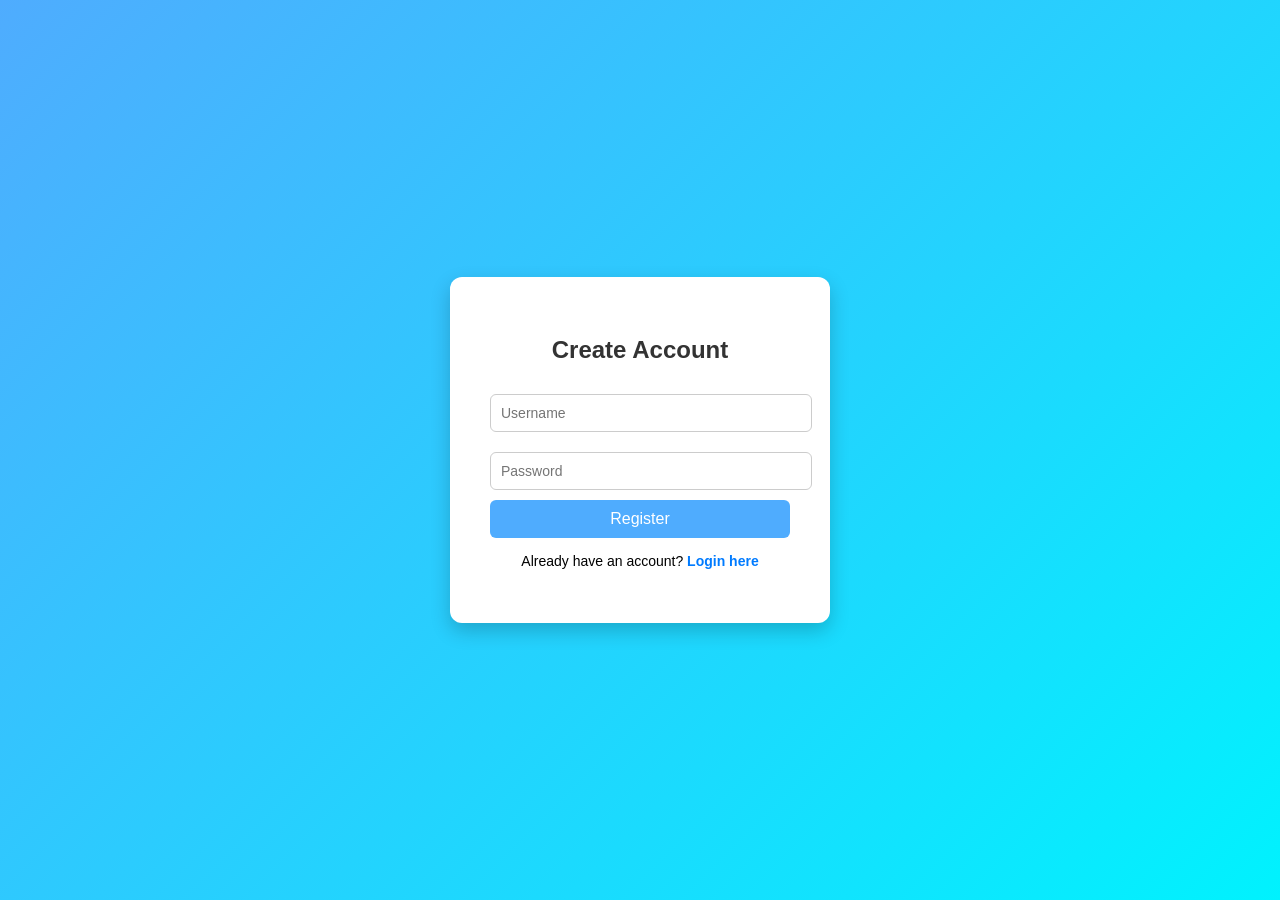
<file: src/main/resources/static/register.html>
<!DOCTYPE html>
<html>
<head>
    <title>Register</title>
    <link rel="stylesheet" href="css/login.css">
</head>

<body>

<div class="login-container">

    <div class="login-box">
        <h2>Create Account</h2>

        <input type="text" id="username" placeholder="Username">
        <input type="password" id="password" placeholder="Password">

        <!-- 🔥 ERROR MESSAGE -->
        <div id="errorBox" class="error-box"></div>

        <button onclick="register()" class="login-btn">Register</button>

        <p class="register-text">
            Already have an account?
            <a href="login.html">Login here</a>
        </p>
    </div>

</div>

<script>
    const API = "http://localhost:8080";

    // 🔥 REGISTER FUNCTION
    function register() {

        const username = document.getElementById("username").value.trim();
        const password = document.getElementById("password").value.trim();

        const errorBox = document.getElementById("errorBox");
        errorBox.style.display = "none";

        // Validation
        if (!username || !password) {
            showError("Please fill all fields");
            return;
        }

        fetch(API + "/auth/register", {
            method: "POST",
            headers: {
                "Content-Type": "application/json"
            },
            body: JSON.stringify({
                username: username,
                password: password
            })
        })
        .then(async res => {

            const text = await res.text(); // read backend message

            if (!res.ok) {
                throw new Error(text || "Registration failed");
            }

            return text;
        })
        .then(() => {
            alert("Registration successful ✅");
            window.location.href = "/login.html";
        })
        .catch(err => {
            showError(err.message);
        });
    }

    // 🔥 SHOW ERROR FUNCTION
    function showError(message) {
        const box = document.getElementById("errorBox");
        box.innerText = message;
        box.style.display = "block";
    }
</script>

<style>
    /* ERROR STYLE */
    .error-box {
        color: red;
        font-size: 13px;
        margin-top: 8px;
        margin-bottom: 10px;
        display: none;
    }
</style>

</body>
</html>
</file>
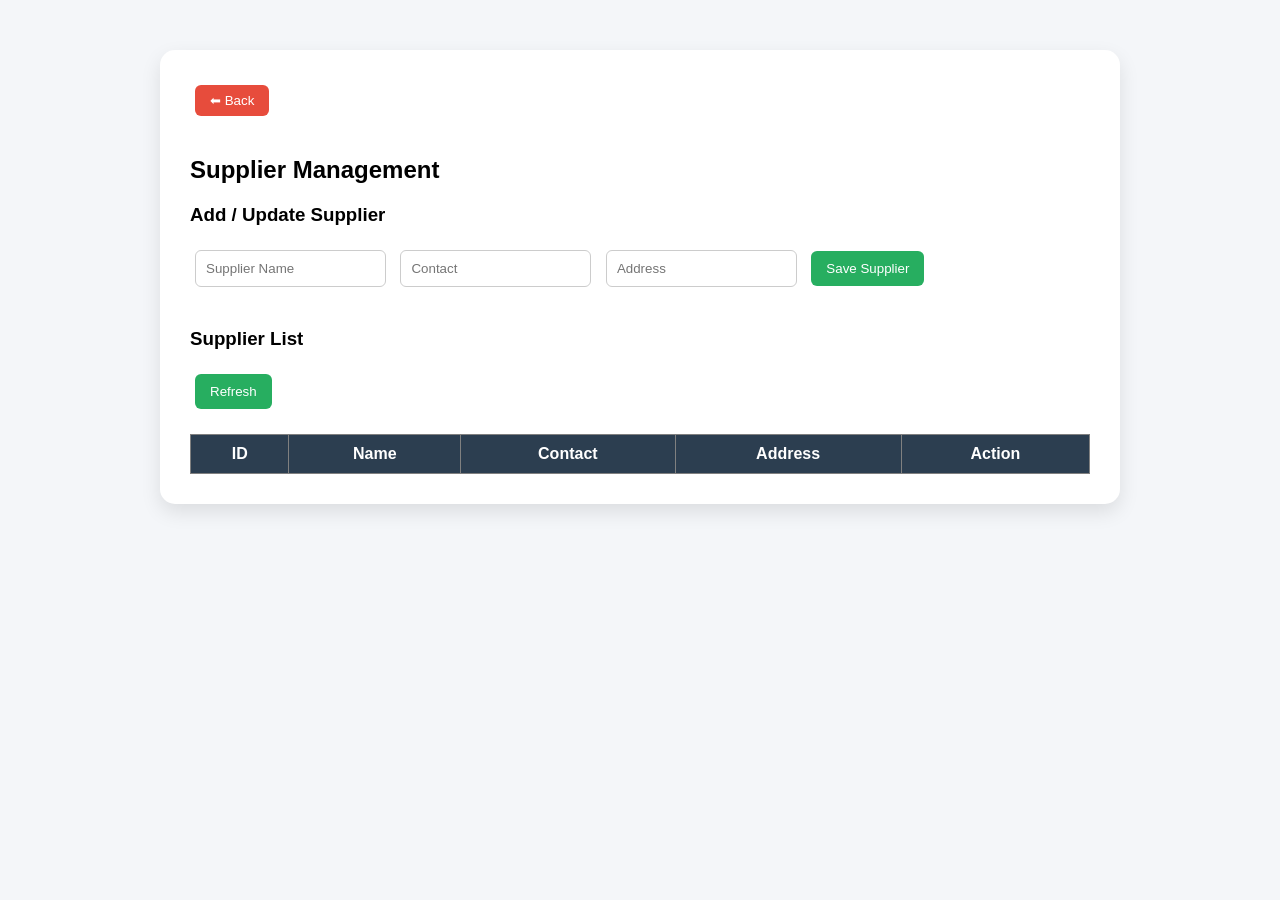
<file: src/main/resources/static/supplier.html>
<!DOCTYPE html>
<html>
<head>
    <meta charset="UTF-8">
    <title>Supplier Management</title>
    <link rel="stylesheet" href="css/style.css">
</head>

<body>
<div class="container">
    <button onclick="goBack()" class="back-btn">⬅ Back</button>
<h2>Supplier Management</h2>


<!-- ADD / UPDATE SUPPLIER -->
<h3>Add / Update Supplier</h3>

<input id="supplierName" placeholder="Supplier Name">
<input id="supplierContact" placeholder="Contact">
<input id="supplierAddress" placeholder="Address">

<button onclick="addSupplier()">Save Supplier</button>

<br><br>

<!-- SUPPLIER LIST -->
<h3>Supplier List</h3>

<button onclick="loadSuppliers()">Refresh</button>

<table border="1">
    <thead>
    <tr>
        <th>ID</th>
        <th>Name</th>
        <th>Contact</th>
        <th>Address</th>
        <th>Action</th>
    </tr>
    </thead>

    <tbody id="supplierTable"></tbody>

</table>
</div>
<script src="js/api.js"></script>
<script src="js/supplier.js"></script>


</body>
</html>
</file>
<file: src/main/resources/static/css/login.css>
/* Full page center */
body {
    margin: 0;
    font-family: Arial, sans-serif;
    background: linear-gradient(135deg, #4facfe, #00f2fe);
    height: 100vh;
    display: flex;
    justify-content: center;
    align-items: center;
}

/* Container */
.login-container {
    width: 100%;
    display: flex;
    justify-content: center;
}

/* Card */
.login-box {
    background: white;
    padding: 40px;
    width: 300px;
    border-radius: 12px;
    box-shadow: 0 8px 20px rgba(0,0,0,0.2);
    text-align: center;
}

/* Heading */
.login-box h2 {
    margin-bottom: 20px;
    color: #333;
}

/* Inputs */
.login-box input {
    width: 100%;
    padding: 10px;
    margin: 10px 0;
    border: 1px solid #ccc;
    border-radius: 6px;
    font-size: 14px;
}

/* Button */
.login-btn {
    width: 100%;
    padding: 10px;
    background: #4facfe;
    border: none;
    color: white;
    font-size: 16px;
    border-radius: 6px;
    cursor: pointer;
    transition: 0.3s;
}

.login-btn:hover {
    background: #007bff;
}

/* Register text */
.register-text {
    margin-top: 15px;
    font-size: 14px;
}

.register-text a {
    color: #007bff;
    text-decoration: none;
    font-weight: bold;
}

.register-text a:hover {
    text-decoration: underline;
}

.error-box {
    color: red;
    font-size: 13px;
    margin-top: 5px;
    display: none;
}
</file>
<file: src/main/resources/static/css/style.css>
/* 🔥 RESET */
body {
    margin: 0;
    font-family: Arial, sans-serif;
    background-color: #f4f6f9;
}

/* 🔥 MAIN CONTAINER */
.container {
    max-width: 900px;
    margin: 50px auto;
    background: white;
    padding: 30px;
    border-radius: 15px;
    box-shadow: 0 8px 20px rgba(0,0,0,0.1);
}

/* 🔥 TITLE */
.title {
    text-align: center;
    margin-bottom: 30px;
    color: #2c3e50;
}

/* 🔥 DASHBOARD (FORCE VERTICAL STACK) */
.dashboard {
    display: flex;
    flex-direction: column;   /* ✅ ONE BELOW ANOTHER */
    gap: 15px;
}

/* 🔥 CARDS (LINK BUTTONS) */
.card {
    display: block;           /* ✅ IMPORTANT */
    width: 100%;

    padding: 15px;
    text-align: center;

    background: linear-gradient(135deg, #2c3e50, #3498db);
    color: white;

    text-decoration: none;
    font-size: 18px;
    font-weight: bold;

    border-radius: 10px;

    transition: all 0.3s ease;
}

/* 🔥 HOVER EFFECT */
.card:hover {
    transform: translateY(-3px);
    background: linear-gradient(135deg, #3498db, #2c3e50);
}

/* 🔥 BACK BUTTON */
.back-btn {
    background-color: #e74c3c;
    color: white;
    border: none;
    padding: 8px 15px;
    border-radius: 6px;
    cursor: pointer;
    margin-bottom: 20px;
}

/* 🔥 INPUTS */
input {
    padding: 10px;
    margin: 5px;
    border-radius: 6px;
    border: 1px solid #ccc;
}

/* 🔥 BUTTONS */
button {
    padding: 10px 15px;
    margin: 5px;
    border: none;
    border-radius: 6px;
    background-color: #27ae60;
    color: white;
    cursor: pointer;
}

/* 🔥 TABLE */
table {
    width: 100%;
    margin-top: 20px;
    border-collapse: collapse;
}

th {
    background-color: #2c3e50;
    color: white;
    padding: 10px;
}

td {
    padding: 10px;
    border: 1px solid #ddd;
}

/* 🔥 CHART */
.chart-container {
    margin-top: 30px;
}

/* 🔥 RESPONSIVE */
@media (max-width: 600px) {
    .container {
        margin: 20px;
        padding: 20px;
    }
}

.logout-btn {
    position: absolute;
    top: 20px;
    right: 20px;
    padding: 8px 14px;
    background: #ff4d4d;
    border: none;
    color: white;
    border-radius: 6px;
    cursor: pointer;
}

.logout-btn:hover {
    background: #cc0000;
}
</file>
